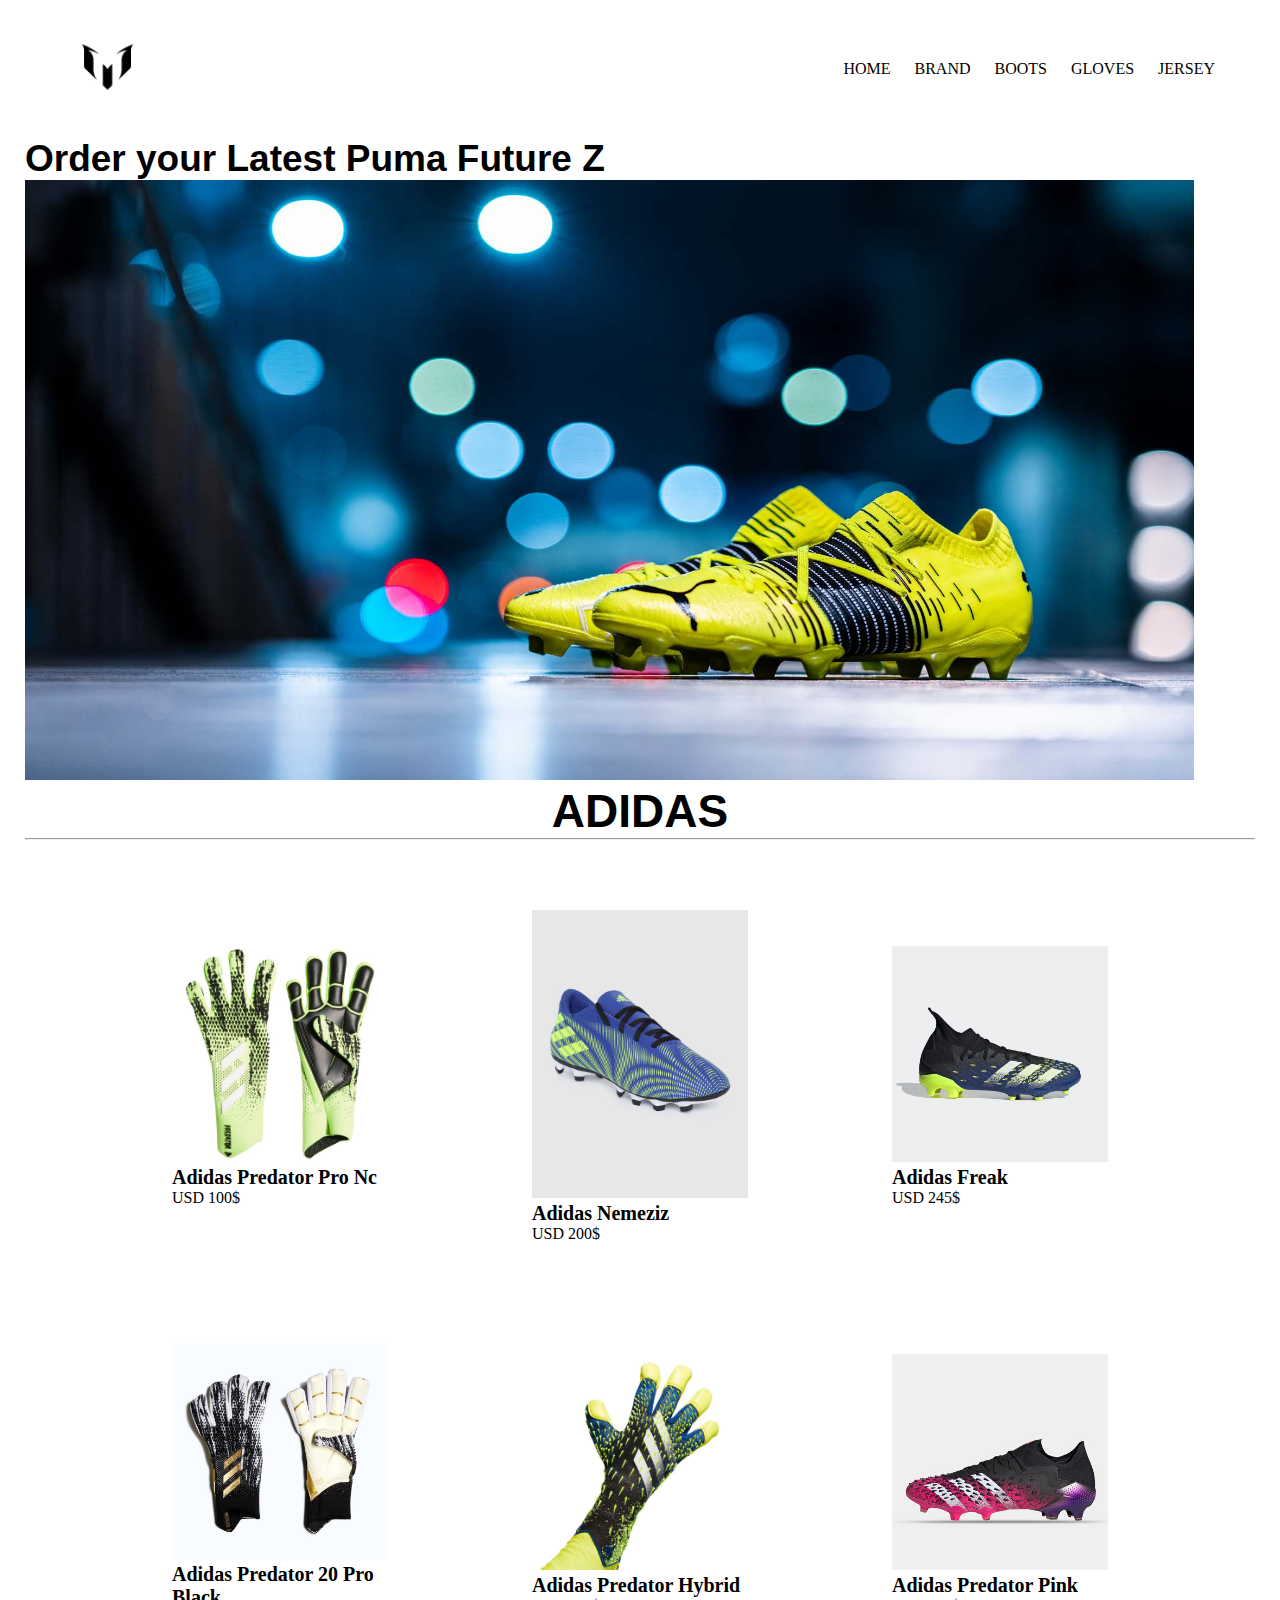
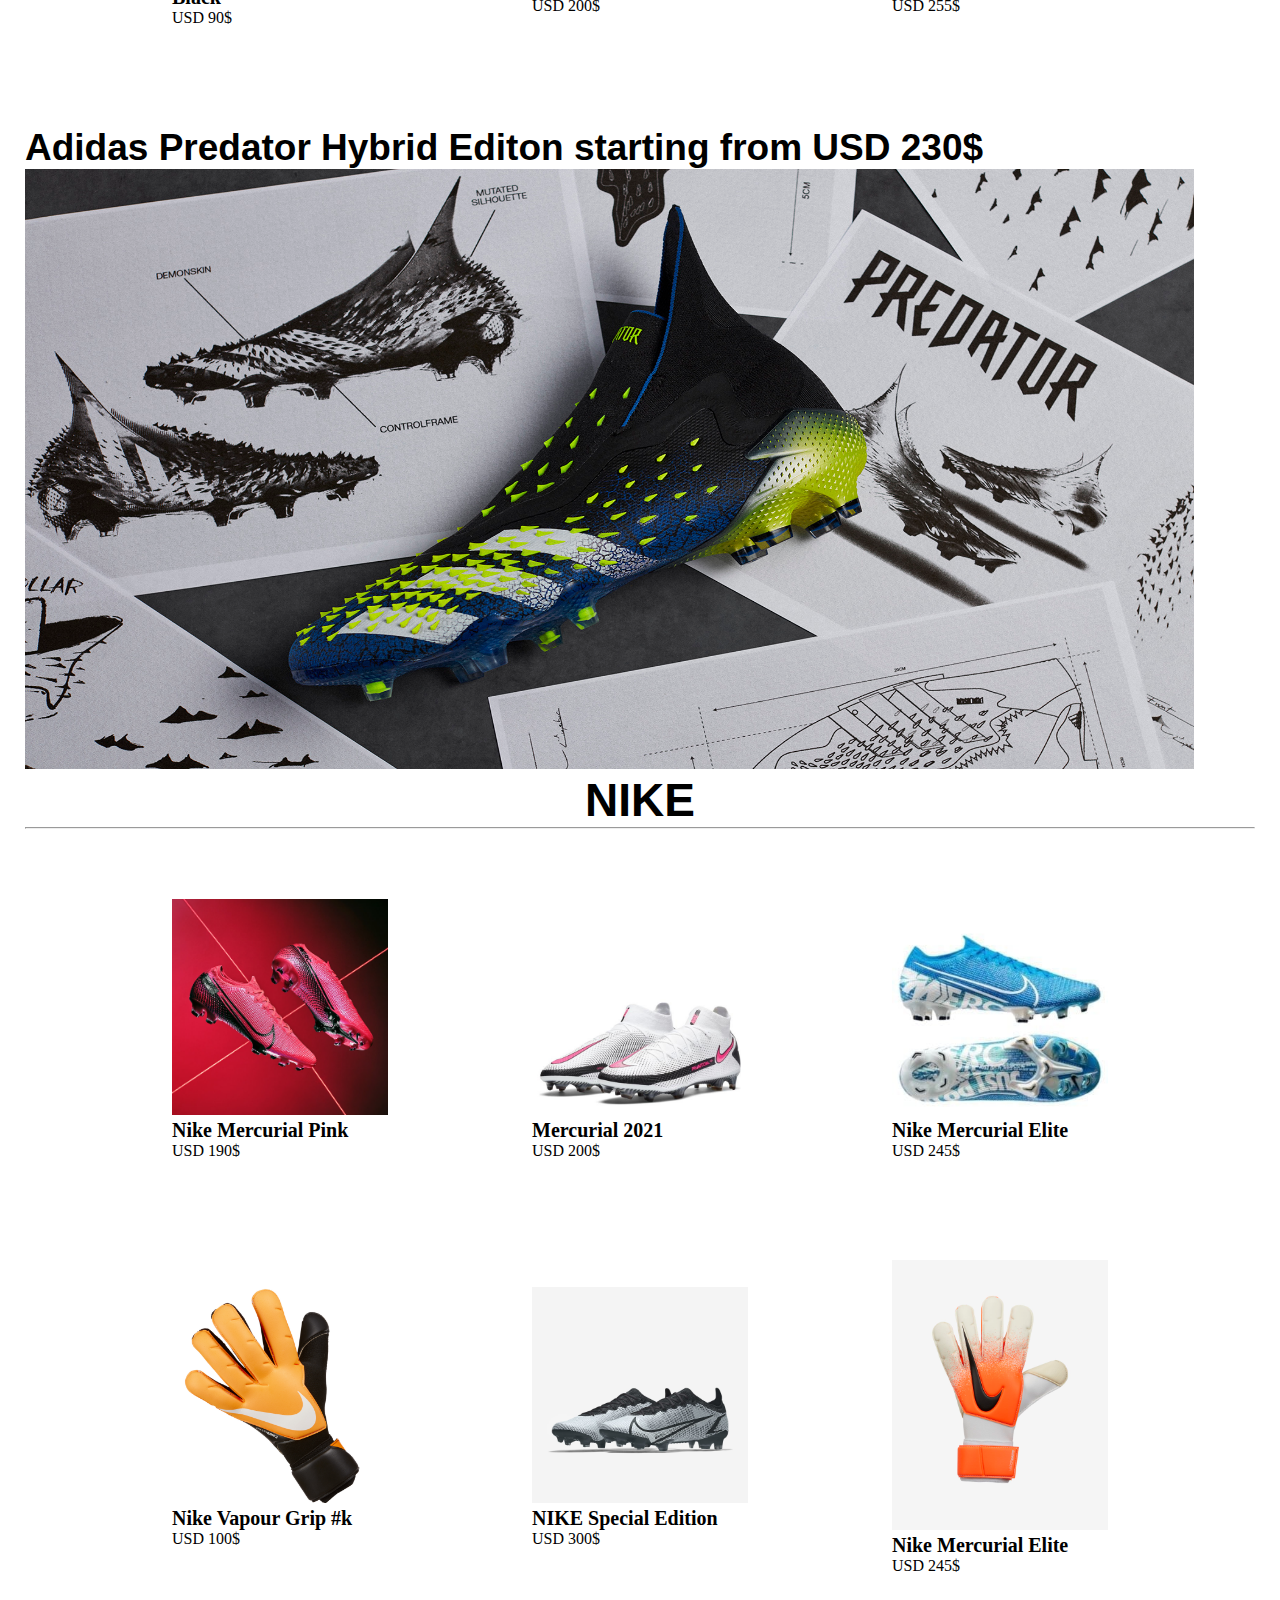
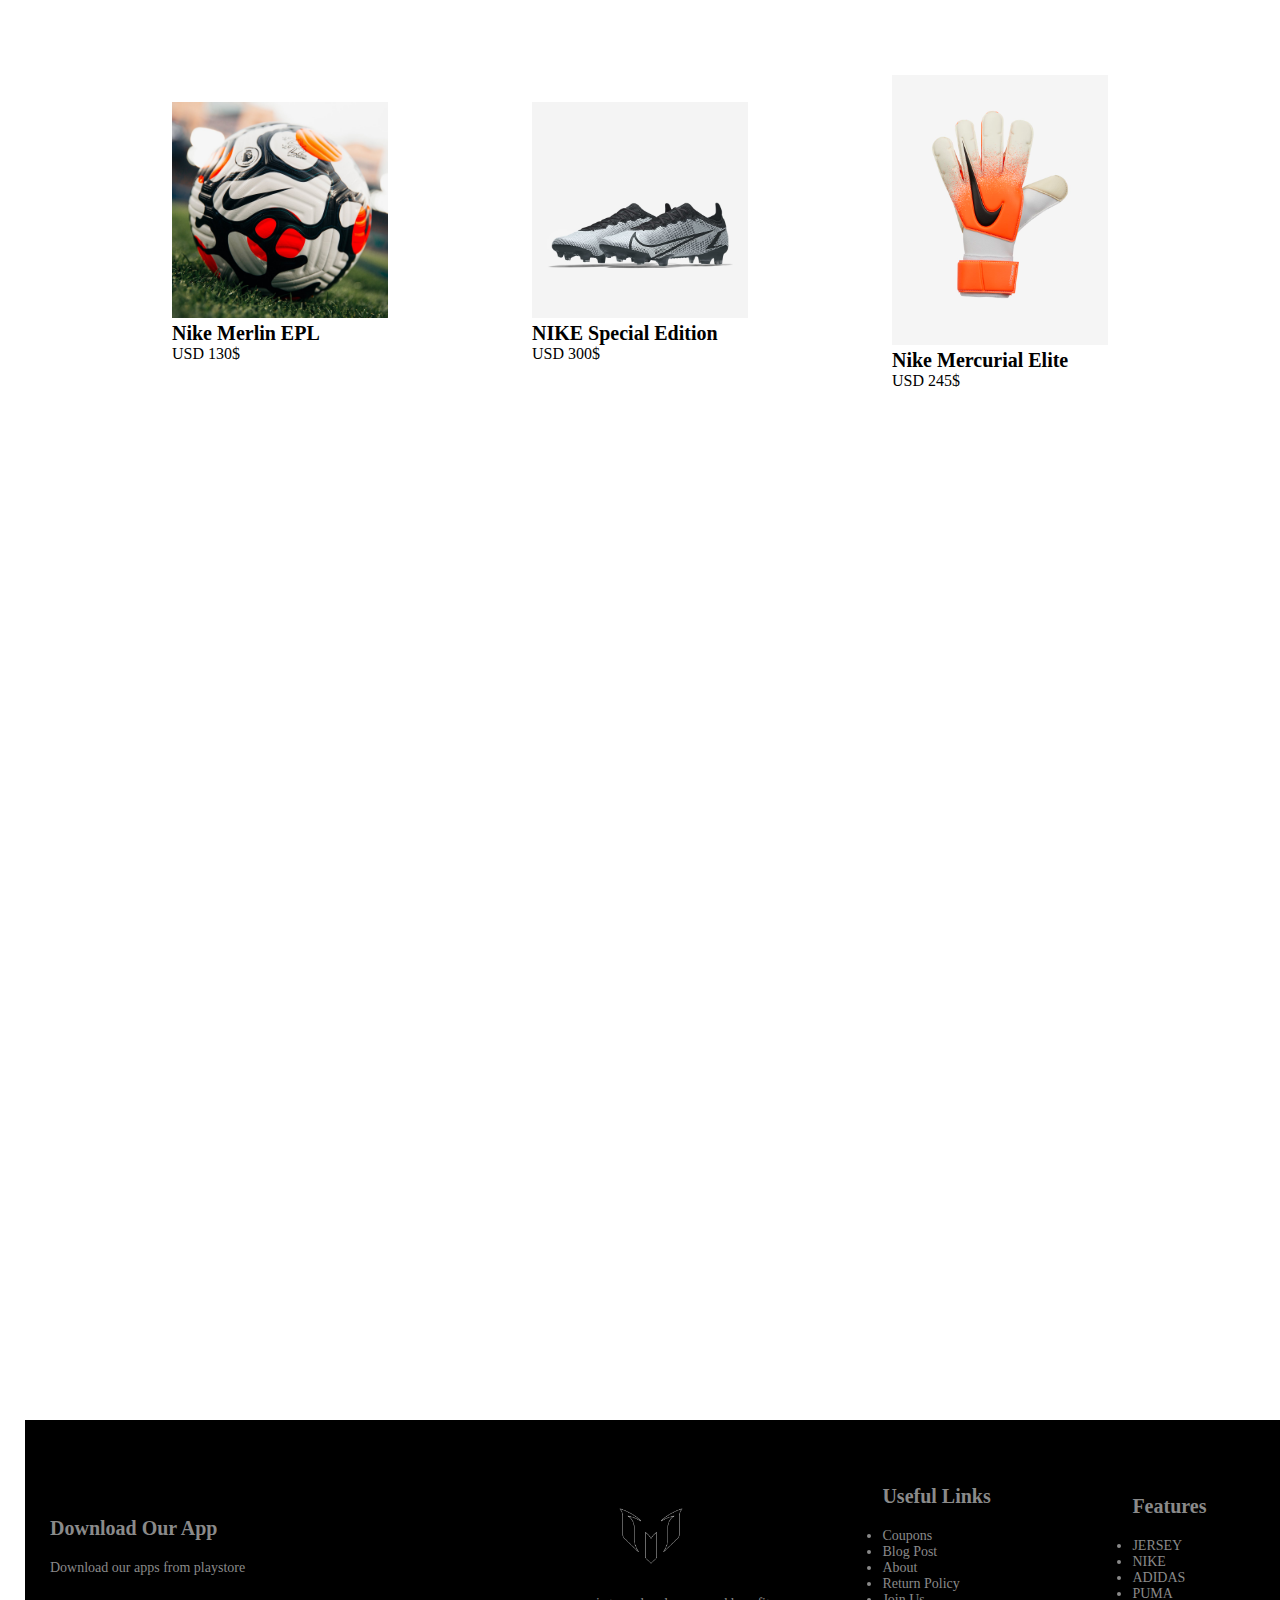
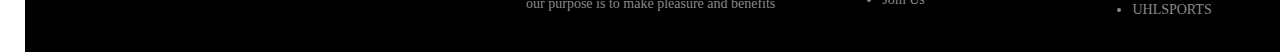
<file: index.html>
<!DOCTYPE html>
<html lang="en">
<head>
    <meta charset="UTF-8">
    <meta http-equiv="X-UA-Compatible" content="IE=edge">
    <meta name="viewport" content="width=device-width, initial-scale=1.0">
 <link rel="stylesheet" href="style.css">
    <title>Document</title>
</head>
<body>
    <div class="ban">
        <div class="container">
            <div class="navbar">
                <div class="logo">
                    <img src="images/unnamed.png" width="125px">
                </div>
                <nav>
                <ul>
                <li><a href="">HOME</a></li>
                <li><a href="">BRAND</a></li>
                <li><a href="">BOOTS</a></li>
                <li><a href="">GLOVES</a></li>
                <li><a href="">JERSEY</a></li>
                </ul>
                
                </nav>
                </div>

                <div class="container1">
                    <h2>Order your Latest Puma Future Z</h2>
                    <img src="images/puma-5-min.jpg" alt="Cinque Terre" width="95%" height="600px">
   
                  </div>
                  
<h1>ADIDAS</h1>
<hr>


<div class="catagories">
    <div class="small-container">
    <div class="row">
<div class="col-3"><img src="images/adidas-predator-pro-goalkeeper-gloves.jpg"><h3>Adidas Predator Pro Nc</h3>USD 100$</div>
<div class="col-3"><img src="images/3e686af6-9dd3-45fd-bba3-99360b685e621622807230823-ADIDAS-Men-Blue-Football-Shoes-6841622807230168-1.webp"><h3>Adidas Nemeziz</h3>USD 200$</div>
<div class="col-3"><img src="images/PREDATOR_FREAK_.3_FG_Black_FY0610_01_standard.jpg"><h3>Adidas Freak</h3>USD 245$
   
</div>
</div>
</div>
<div class="catagories">
    <div class="small-container">
    <div class="row">
<div class="col-3"><img src="images/adidas_predator_20_pro_fingersave_goalkeeper_gloves_equipment_.jpeg"><h3>Adidas Predator 20 Pro Black</h3>USD 90$</div>
<div class="col-3"><img src="images/adidas-predator-pro-hybrid-goalkeeper-gloves.jpg"><h3>Adidas Predator Hybrid</h3>USD 200$</div>
<div class="col-3"><img src="images/ink.jpg"><h3>Adidas Predator Pink</h3>USD 255$
  </div> 
</div>
</div>
</div>
<h2>Adidas Predator Hybrid Editon starting from USD 230$</h2>
<img src="images/i.jpg"  width="95%" height="600px">
<h1>NIKE</h1>
<hr>
<div class="catagories">
    <div class="small-container">
    <div class="row">
<div class="col-3"><img src="images/218341.jpg"><h3>Nike Mercurial Pink</h3>USD 190$</div>
<div class="col-3"><img src="images/w.jpg"><h3>Mercurial 2021</h3>USD 200$</div>
<div class="col-3"><img src="images/Nike-Mercurial-Vapor-13-Elite-FG-New-Lights-1-300x300.jpg"><h3>Nike Mercurial Elite</h3>USD 245$
   
</div>
</div>
</div>
<div class="catagories">
    <div class="small-container">
    <div class="row">
<div class="col-3"><img src="images/ncn5650-010_2.jpg"><h3>Nike Vapour Grip #k</h3>USD 100$</div>
<div class="col-3"><img src="images/custom-nike-mercurial-vapor-14-elite-by-you.jfif"><h3>NIKE Special Edition</h3>USD 300$</div>
<div class="col-3"><img src="images/goalkeeper-grip3-football-gloves-hmPCZn.jpg"><h3>Nike Mercurial Elite</h3>USD 245$
   
</div>
</div>
</div>


<div class="catagories">
    <div class="small-container">
    <div class="row">
<div class="col-3"><img src="images/E6WbTaBUUAYD_OD.jpg"><h3>Nike Merlin EPL</h3>USD 130$</div>
<div class="col-3"><img src="images/custom-nike-mercurial-vapor-14-elite-by-you.jfif"><h3>NIKE Special Edition</h3>USD 300$</div>
<div class="col-3"><img src="images/goalkeeper-grip3-football-gloves-hmPCZn.jpg"><h3>Nike Mercurial Elite</h3>USD 245$
   
</div>
</div>
</div>

         

                <div class="footer">
                    <div class="container">
                        <div class="row">
                <div class="footer-col-1">
                    <h3>Download Our App</h3>
                    <p>Download our apps from playstore</p>
                
                </div>
                <div class="footer-col-2">
                    <img src="images/unnamed.png">
                    <p>our purpose is to make pleasure and benefits</p>
                </div>
                <div class="footer-col-3">
                    <h3>Useful Links</h3>
                    <ul>
                        <li>Coupons</li>
                        <li>Blog Post</li>
                         <li>About</li>
                          <li>Return Policy</li> 
                          <li>Join Us</li>
                    </ul>
                
                </div>
                
                <div class="footer-col-4">
                    <h3>Features</h3>
                    <ul>
                        <li>JERSEY</li>
                        <li>NIKE</li>
                         <li>ADIDAS</li>
                          <li>PUMA</li> 
                          <li>UHLSPORTS</li>
                    </ul>
                
                </div>
                </div>
                    </div>
                </div>
                
</body>




</html>
</file>
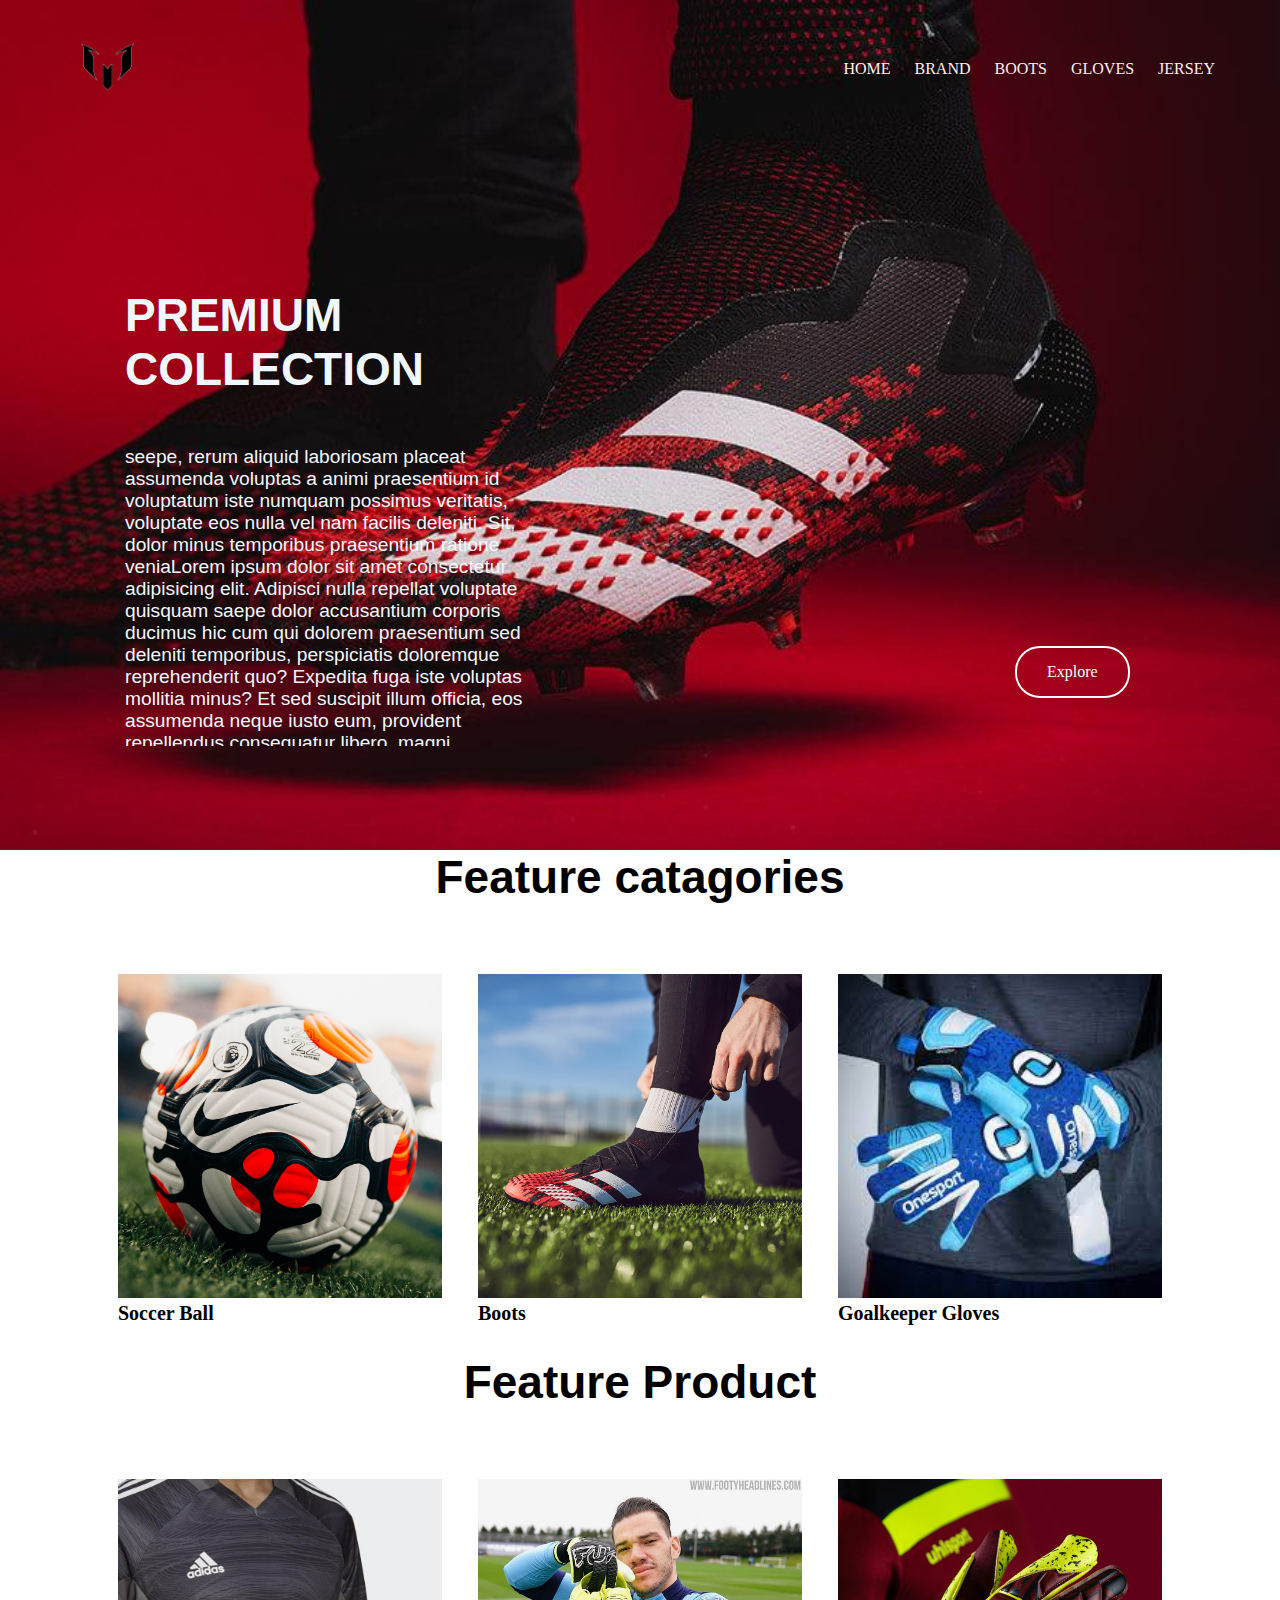
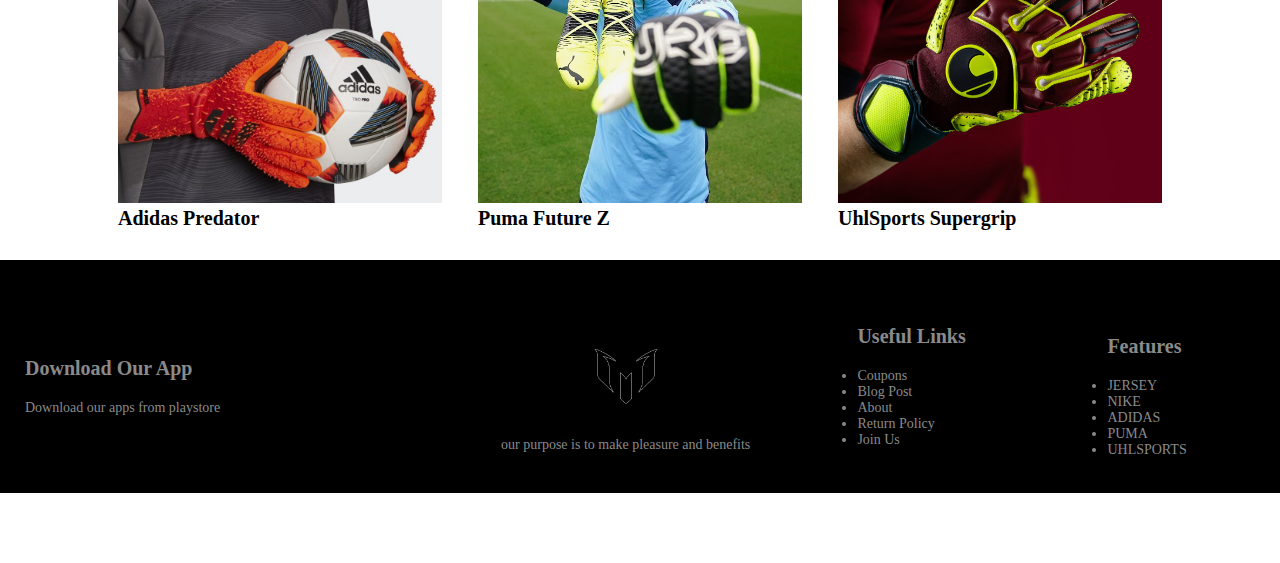
<file: home.html>
<!DOCTYPE html>
<html lang="en">
<head>
    <meta charset="UTF-8">
    <meta http-equiv="X-UA-Compatible" content="IE=edge">
    <meta name="viewport" content="width=device-width, initial-scale=1.0">
    <link rel="stylesheet" href="home.css">
    <title>Home</title>
</head>
<body>
    <div class="ban">
<div class="container">
    <div class="navbar">
        <div class="logo">
            <img src="images/unnamed.png" width="125px">
        </div>
        <nav>
        <ul>
        <li><a href="">HOME</a></li>
        <li><a href="">BRAND</a></li>
        <li><a href="">BOOTS</a></li>
        <li><a href="">GLOVES</a></li>
        <li><a href="">JERSEY</a></li>
        </ul>
        
        </nav>
        </div>
        <div class="row">
            <div class="col-2">
                <h1 class="h">PREMIUM COLLECTION</h1>
                <p class="p">
                    seepe, rerum aliquid laboriosam placeat assumenda voluptas a animi praesentium id voluptatum iste numquam possimus veritatis, voluptate eos nulla vel nam facilis deleniti. Sit, dolor minus temporibus praesentium ratione veniaLorem ipsum dolor sit amet consectetur adipisicing elit. Adipisci nulla repellat voluptate quisquam saepe dolor accusantium corporis ducimus hic cum qui dolorem praesentium sed deleniti temporibus, perspiciatis doloremque reprehenderit quo?
                    Expedita fuga iste voluptas mollitia minus? Et sed suscipit illum officia, eos assumenda neque iusto eum, provident repellendus consequatur libero, magni perspiciatis! Fugiat accusamus fugit ipsum repudiandae laborum accusantium excepturi?
                    Nam tenetur facilis eius beatae dicta ullam maxime corrupti commodi aperiam dolorum saepe voluptatem quasi quo, nihil laborum. Libero asperiores et dolores nihil quod expedita maiores quam? Reiciendis, voluptates. Nobis?m!</p>
                    <a href="index.html" class="button">Explore</a>    
            </div>
            <div class="col-2">
                
            </div>
        </div>
</div>
</div>
<!---featured catagories--->

<h1 class="f">Feature catagories</h1>
<div class="catagories">
    <div class="small-container">
    <div class="row">
<div class="col-3"><img src="images/E6WbTaBUUAYD_OD.jpg"><h3>Soccer Ball</h3></div>
<div class="col-3"><img src="images/EQBGbUwXsAE3J6y.jpg"><h3>Boots</h3></div>
<div class="col-3"><img src="images/images (4).jfif"><h3>Goalkeeper Gloves</h3>

</div>
</div>
</div>
<!---featured product--->

<h1 class="f">Feature Product</h1>
<div class="catagories">
    <div class="small-container">
    <div class="row">
<div class="col-3"><img src="images/Predator_Pro_Goalkeeper_Gloves_Orange_GR1529_42_detail_1024x1024@2x.jpg"><h3>Adidas Predator</h3></div>
<div class="col-3"><img src="images/ederson-puma (5).jpg"><h3>Puma Future Z</h3></div>
<div class="col-3"><img src="images/UHLSPORT_SUPERGRIP_HN__-268r8XZMDA49AJVJ.jpg"><h3>UhlSports Supergrip</h3>
</div>
</div>
</div>
<!---fo0ter-->
<div class="footer">
    <div class="container">
        <div class="row">
<div class="footer-col-1">
    <h3>Download Our App</h3>
    <p>Download our apps from playstore</p>

</div>
<div class="footer-col-2">
    <img src="images/unnamed.png">
    <p>our purpose is to make pleasure and benefits</p>
</div>
<div class="footer-col-3">
    <h3>Useful Links</h3>
    <ul>
        <li>Coupons</li>
        <li>Blog Post</li>
         <li>About</li>
          <li>Return Policy</li> 
          <li>Join Us</li>
    </ul>

</div>

<div class="footer-col-4">
    <h3>Features</h3>
    <ul>
        <li>JERSEY</li>
        <li>NIKE</li>
         <li>ADIDAS</li>
          <li>PUMA</li> 
          <li>UHLSPORTS</li>
    </ul>

</div>
</div>
    </div>
</div>



</body>



</html>
</file>
<file: style.css>
*{
    margin: 0;
    padding: 0;
}
.navbar{
  display: flex;
  align-items: center;
  padding: 20px;
  text-transform: uppercase;
}
nav{
  flex: 1;
  text-align: right;
}
nav ul{
  display: inline-block;
  list-style: none;

}

.ban{
  background-color:white ;
}
nav ul li{
display: inline-block;
margin-right:20px ;
position: relative;
}
a{
  text-decoration: none;
  color: rgb(0, 0, 0);
}
p{
  color: rgb(0, 0, 0);
}
.container{
  max-width: 1300px;
  margin: auto;
  padding-left: 25px;
  padding-right: 25px;
}
.navbar ul li:after{

  content: '' ;
  height: 3px;
  width: 0;
  background: black;
  position: absolute;
  left: 0;
  bottom: -10px;
  transition: 0.5s;
  }
  
  .navbar ul li:hover::after{
  
      width: 100%;
  }
.navbar ul li a{

  text-decoration: none;
  color: rgb(0, 0, 0);
  text-transform: uppercase
}
.h{
  font-size: 46px;
  color: aliceblue;
  font-family: Impact, Haettenschweiler, 'Arial Narrow Bold', sans-serif;
  margin-top: 150px;
  margin-left: 100px;
}
.p{position: absolute;
color: aliceblue;
max-width: 400px;
max-height: 300px;
overflow: hidden;
font-size: larger;
margin-left: 100px;
margin-top: 50px;
font-family: Impact, Haettenschweiler, 'Arial Narrow Bold', sans-serif;
}
  .row{
      display: flex;
      align-items: center;
      flex-wrap: wrap;
      justify-content: space-around;
  }
  .col-2{
flex-basis: 50%;
min-width: 300px;

  }

    

  
.catagories{
  margin: 70px 0;

}
.col-3{flex-basis: 20%;
  min-width: 200px;
  margin-bottom: 30px;

}
.col-3 img{
  width: 100%;
}
.small-container{
  max-width: 1080px;
  margin: auto;
  padding-left: 25px;
  padding-right:25px ;
}
.row h3{
  color: #000000;
  font-size: 20px;
  font-family: cursive;
}

.f{
  
  font-size: 46px;
  color: rgb(0, 0, 0);
  font-family: Impact, Haettenschweiler, 'Arial Narrow Bold', sans-serif;
text-align: center;
  position: relative;
}
.footer{
width: 100%;
margin-top: 1000px;
  background: #000;
  color: #8a8a8a;
  font-size: 14px;
  padding:60px 0 20px ;
  position: absolute;
}
.footer p{
  color: #8a8a8a;
}
.footer h3{
  color: #8a8a8a;
  margin-bottom: 20px;
}
.footer-col-1, .footer-col-2 , .footer-col-3{
  min-width:250px ;
  margin-bottom: 20px;
}

.footer-col-1{
  flex-basis:30% ;

}

.footer-col-2{

  flex: 1;
  text-align: center;
}

.footer-col-2 img{
  width: 150px;

}
.footer-col-3, .footer-col-4{
flex-basis: 12%;


}
ul{
  text-decoration: none;
}
h2{
  font-family: Impact, Haettenschweiler, 'Arial Narrow Bold', sans-serif;
  font-size: 37px;

}
h1{
  font-family: Impact, Haettenschweiler, 'Arial Narrow Bold', sans-serif;
  font-size: 46px;
  text-align: center;
}
</file>
<file: home.css>
*{
    margin: 0;
    padding: 0;
}

.navbar{
    display: flex;
    align-items: center;
    padding: 20px;
    text-transform: uppercase;
}
nav{
    flex: 1;
    text-align: right;
}
nav ul{
    display: inline-block;
    list-style: none;

}
nav ul li{
display: inline-block;
margin-right:20px ;
position: relative;
}
a{
    text-decoration: none;
    color: #555;
}
p{
    color: #555;
}
.container{
    max-width: 1300px;
    margin: auto;
    padding-left: 25px;
    padding-right: 25px;
}
.navbar ul li:after{

    content: '' ;
    height: 3px;
    width: 0;
    background: #ffffff;
    position: absolute;
    left: 0;
    bottom: -10px;
    transition: 0.5s;
    }
    
    .navbar ul li:hover::after{
    
        width: 100%;
    }
.navbar ul li a{

    text-decoration: none;
    color: rgb(255, 239, 239);
    text-transform: uppercase
}
.h{
    font-size: 46px;
    color: aliceblue;
    font-family: Impact, Haettenschweiler, 'Arial Narrow Bold', sans-serif;
    margin-top: 150px;
    margin-left: 100px;
}
.p{position: absolute;
color: aliceblue;
max-width: 400px;
max-height: 300px;
overflow: hidden;
font-size: larger;
margin-left: 100px;
margin-top: 50px;
font-family: Impact, Haettenschweiler, 'Arial Narrow Bold', sans-serif;
}.ban{
    background: url("images/predator20.jpg");
    width: 100%;
    height: 850px;
    background-position: center;
    background-size: cover;
    }
    .row{
        display: flex;
        align-items: center;
        flex-wrap: wrap;
        justify-content: space-around;
    }
    .col-2{
flex-basis: 50%;
min-width: 300px;

    }

      
      .button:hover {
        background-color: #720606ef;
        color: white;
        border: 2px solid rgb(0, 0, 0);
        transition: width 2s, height 2s, transform 2s;
        
      }
    .button{
        display: inline-block;
        background: transparent;
        color: #ffffff;
        padding: 15px 30px;
        margin-left: 1000px;
        margin: 30px 0;
        margin-top: 250px;
        border-radius: 25px;
        margin-left:990px ;
        border: 2px solid #ffffff;
        
    }
.catagories{
    margin: 70px 0;

}
.col-3{flex-basis: 30%;
    min-width: 250px;
    margin-bottom: 30px;

}
.col-3 img{
    width: 100%;
}
.small-container{
    max-width: 1080px;
    margin: auto;
    padding-left: 25px;
    padding-right:25px ;
}
.row h3{
    color: #000000;
    font-size: 20px;
    font-family: cursive;
}
 
.f{
    
    font-size: 46px;
    color: rgb(0, 0, 0);
    font-family: Impact, Haettenschweiler, 'Arial Narrow Bold', sans-serif;
text-align: center;
    position: relative;
  }
.footer{

    background: #000;
    color: #8a8a8a;
    font-size: 14px;
    padding:60px 0 20px ;
}
.footer p{
    color: #8a8a8a;
}
.footer h3{
    color: #8a8a8a;
    margin-bottom: 20px;
}
.footer-col-1, .footer-col-2 , .footer-col-3{
    min-width:250px ;
    margin-bottom: 20px;
}

.footer-col-1{
    flex-basis:30% ;

}

.footer-col-2{

    flex: 1;
    text-align: center;
}

.footer-col-2 img{
    width: 150px;

}
.footer-col-3, .footer-col-4{
flex-basis: 12%;


}
ul{
    text-decoration: none;
}
</file>
